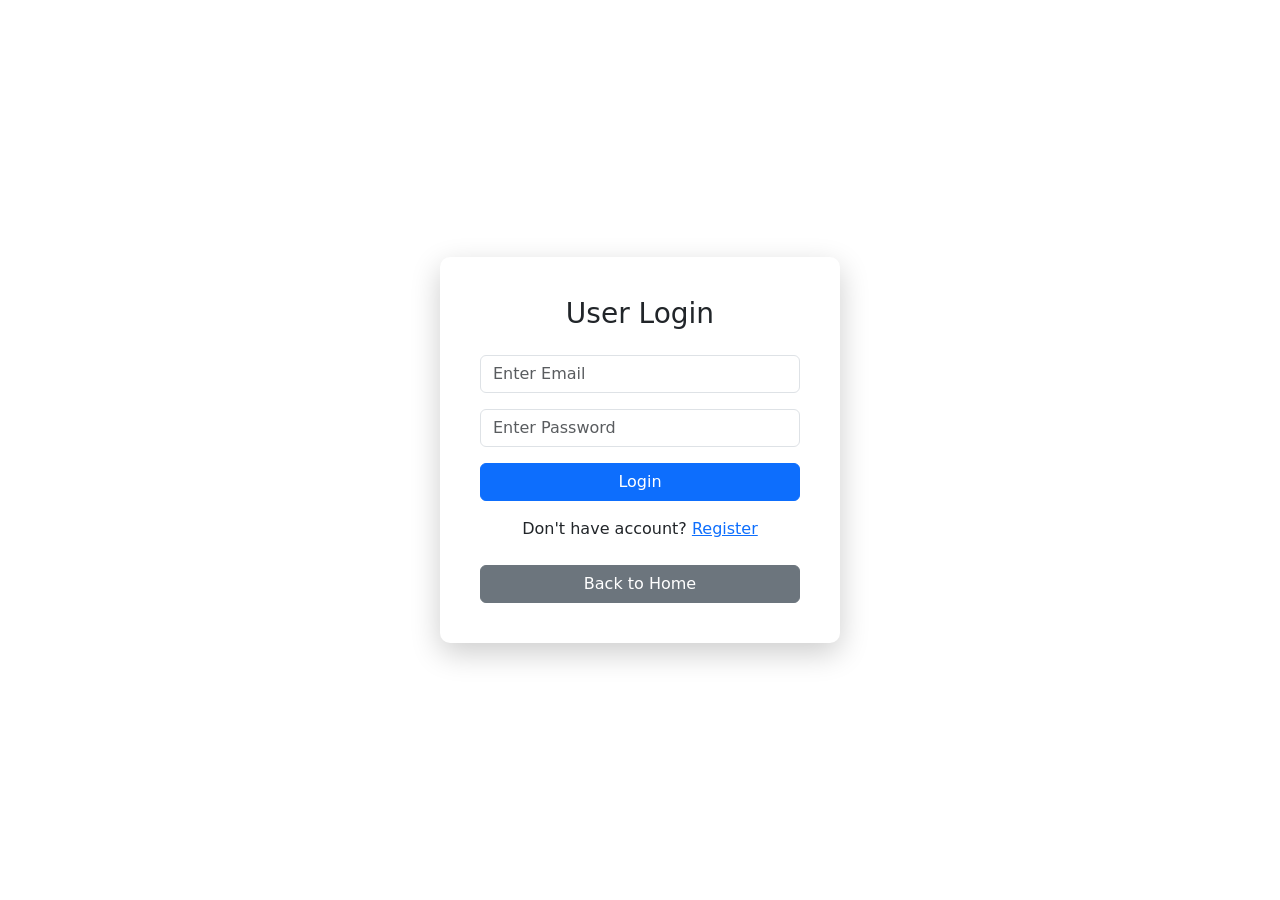
<file: templates/login.html>
<!DOCTYPE html>
<html>

<head>
  <title>Login | Real Estate</title>

  <link href="https://cdn.jsdelivr.net/npm/bootstrap@5.3.3/dist/css/bootstrap.min.css" rel="stylesheet">

  <style>
    body {
      background: url("https://images.unsplash.com/photo-1560518883-ce09059eeffa");
      background-size: cover;
      background-position: center;
      height: 100vh;
      display: flex;
      align-items: center;
      justify-content: center;
    }

    .login-card {
      width: 400px;
      background: white;
      padding: 40px;
      border-radius: 10px;
      box-shadow: 0px 10px 30px rgba(0, 0, 0, 0.2);
    }
  </style>
</head>

<body>

  <div class="login-card">

    <h3 class="text-center mb-4">User Login</h3>

    <form method="POST">

      <input type="email" name="email" class="form-control mb-3" placeholder="Enter Email" required>

      <input type="password" name="password" class="form-control mb-3" placeholder="Enter Password" required>

      <button class="btn btn-primary w-100">Login</button>

    </form>

    <p class="text-center mt-3">
      Don't have account?
      <a href="/register">Register</a>
    </p>

    <a href="/" class="btn btn-secondary w-100 mt-2">Back to Home</a>

  </div>

</body>

</html>
</file>
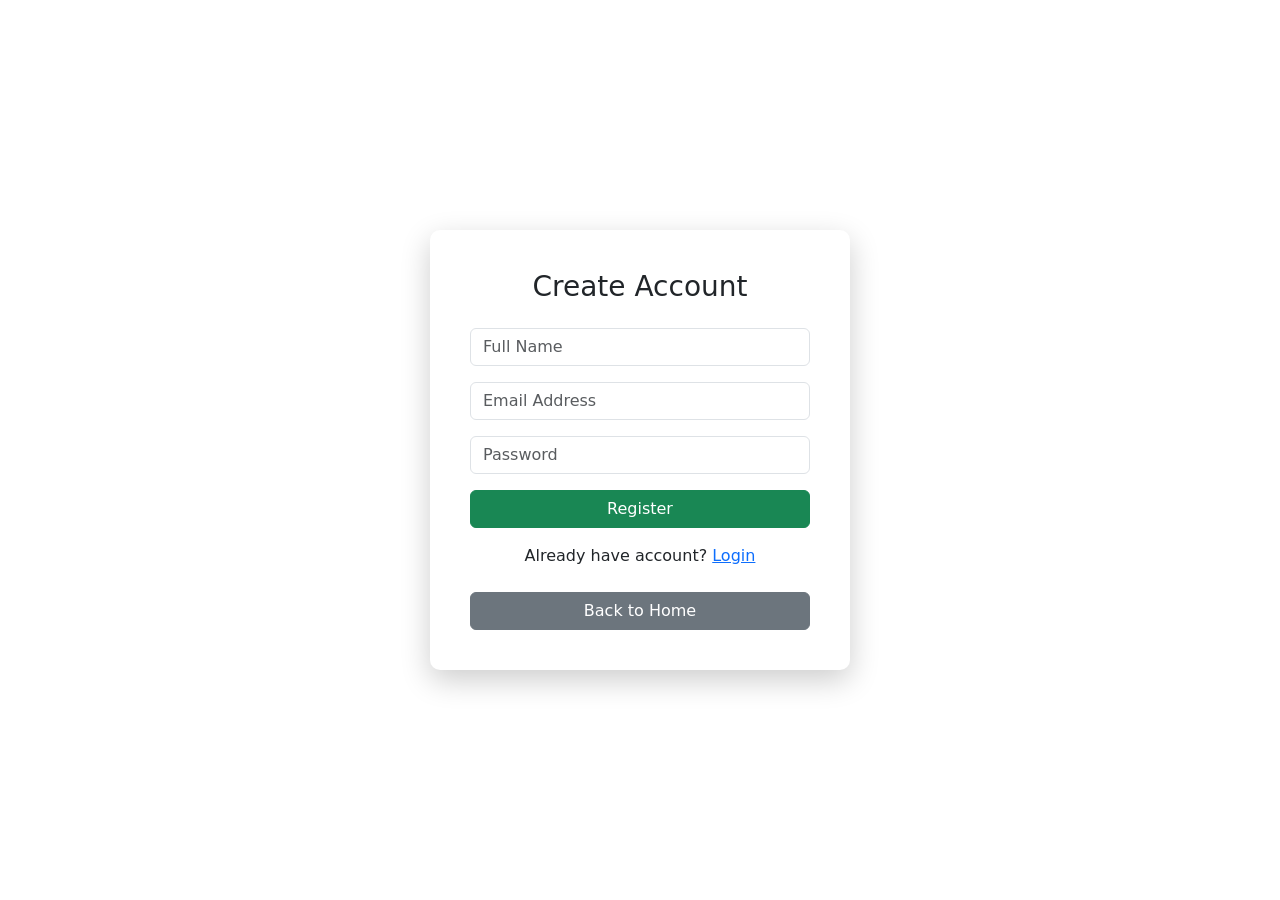
<file: templates/register.html>
<!DOCTYPE html>
<html>

<head>

  <title>Register | Real Estate</title>

  <link href="https://cdn.jsdelivr.net/npm/bootstrap@5.3.3/dist/css/bootstrap.min.css" rel="stylesheet">

  <style>
    body {
      background: url("https://images.unsplash.com/photo-1568605114967-8130f3a36994");
      background-size: cover;
      background-position: center;
      height: 100vh;
      display: flex;
      align-items: center;
      justify-content: center;
    }

    .register-card {
      width: 420px;
      background: white;
      padding: 40px;
      border-radius: 10px;
      box-shadow: 0px 10px 30px rgba(0, 0, 0, 0.2);
    }
  </style>

</head>

<body>

  <div class="register-card">

    <h3 class="text-center mb-4">Create Account</h3>

    <form method="POST">

      <input type="text" name="name" class="form-control mb-3" placeholder="Full Name" required>

      <input type="email" name="email" class="form-control mb-3" placeholder="Email Address" required>

      <input type="password" name="password" class="form-control mb-3" placeholder="Password" required>

      <button class="btn btn-success w-100">Register</button>

    </form>

    <p class="text-center mt-3">
      Already have account?
      <a href="/login">Login</a>
    </p>

    <a href="/" class="btn btn-secondary w-100 mt-2">Back to Home</a>

  </div>

</body>

</html>
</file>
